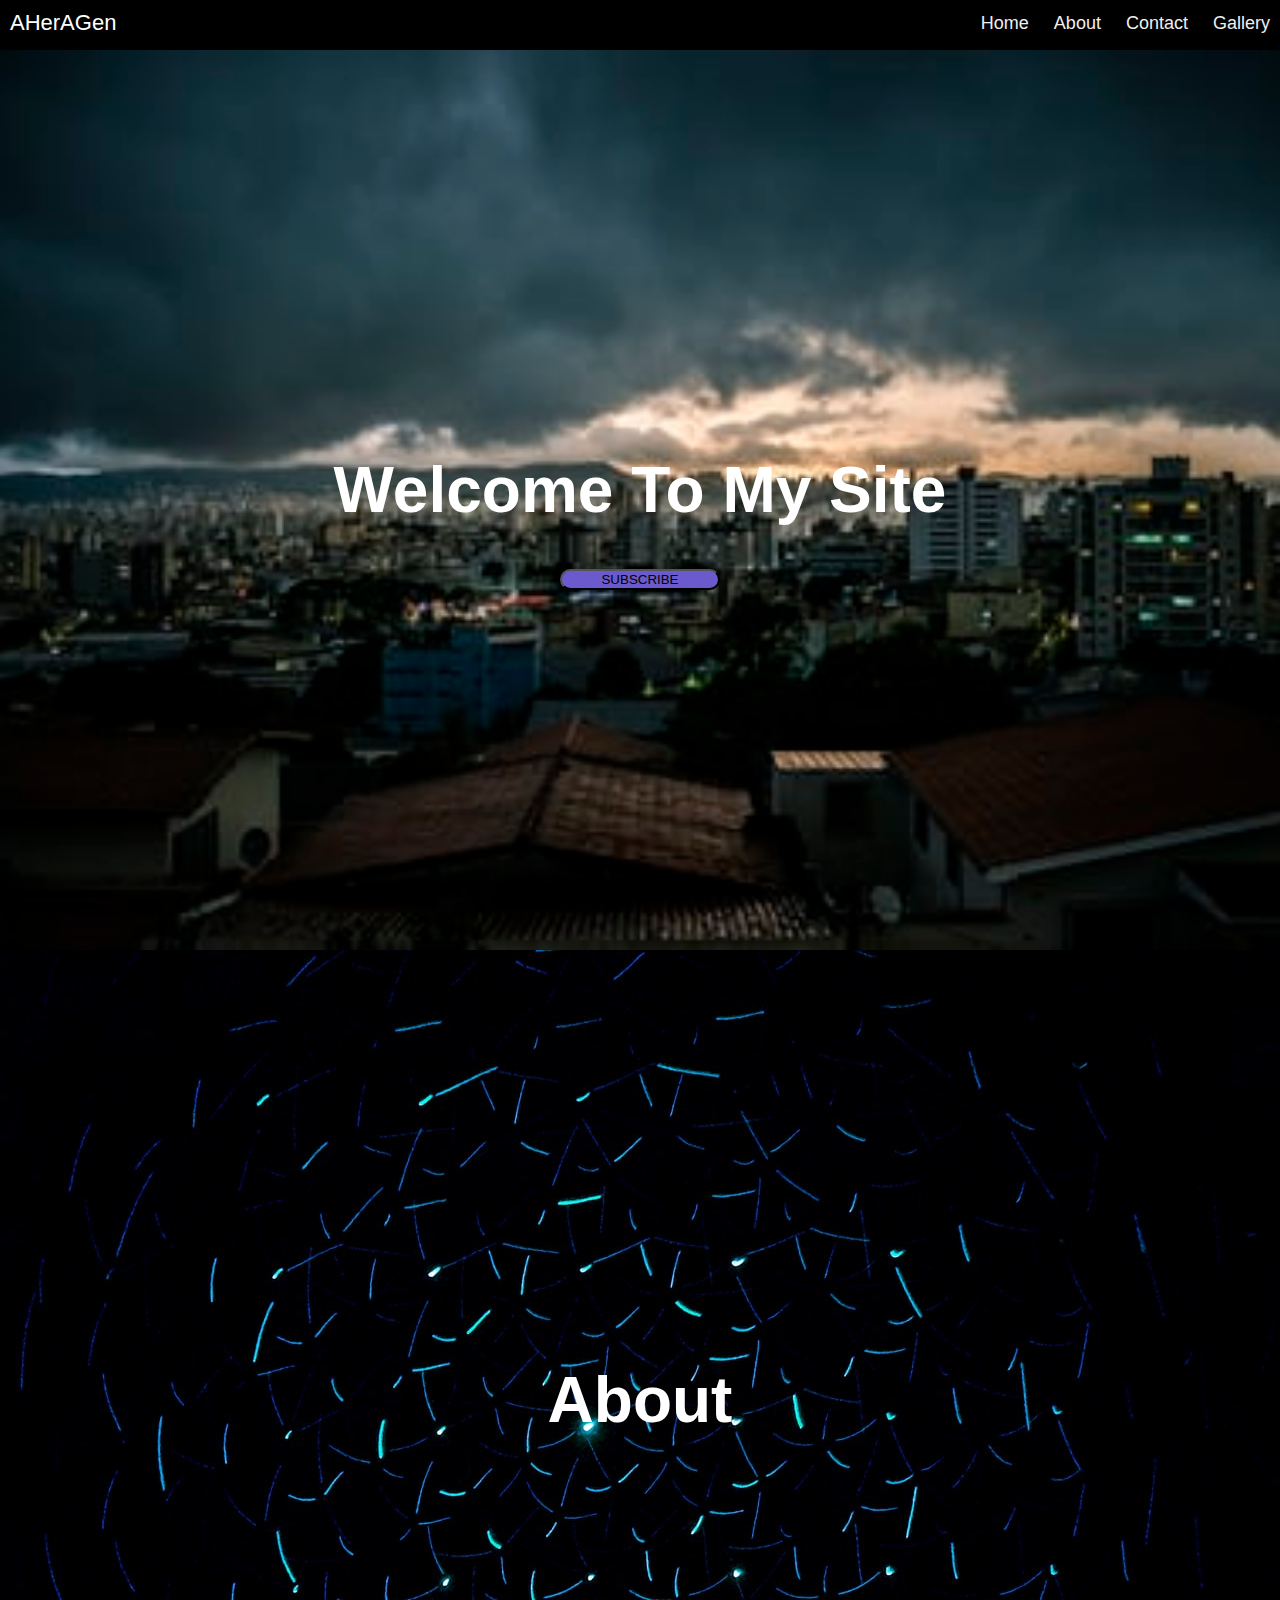
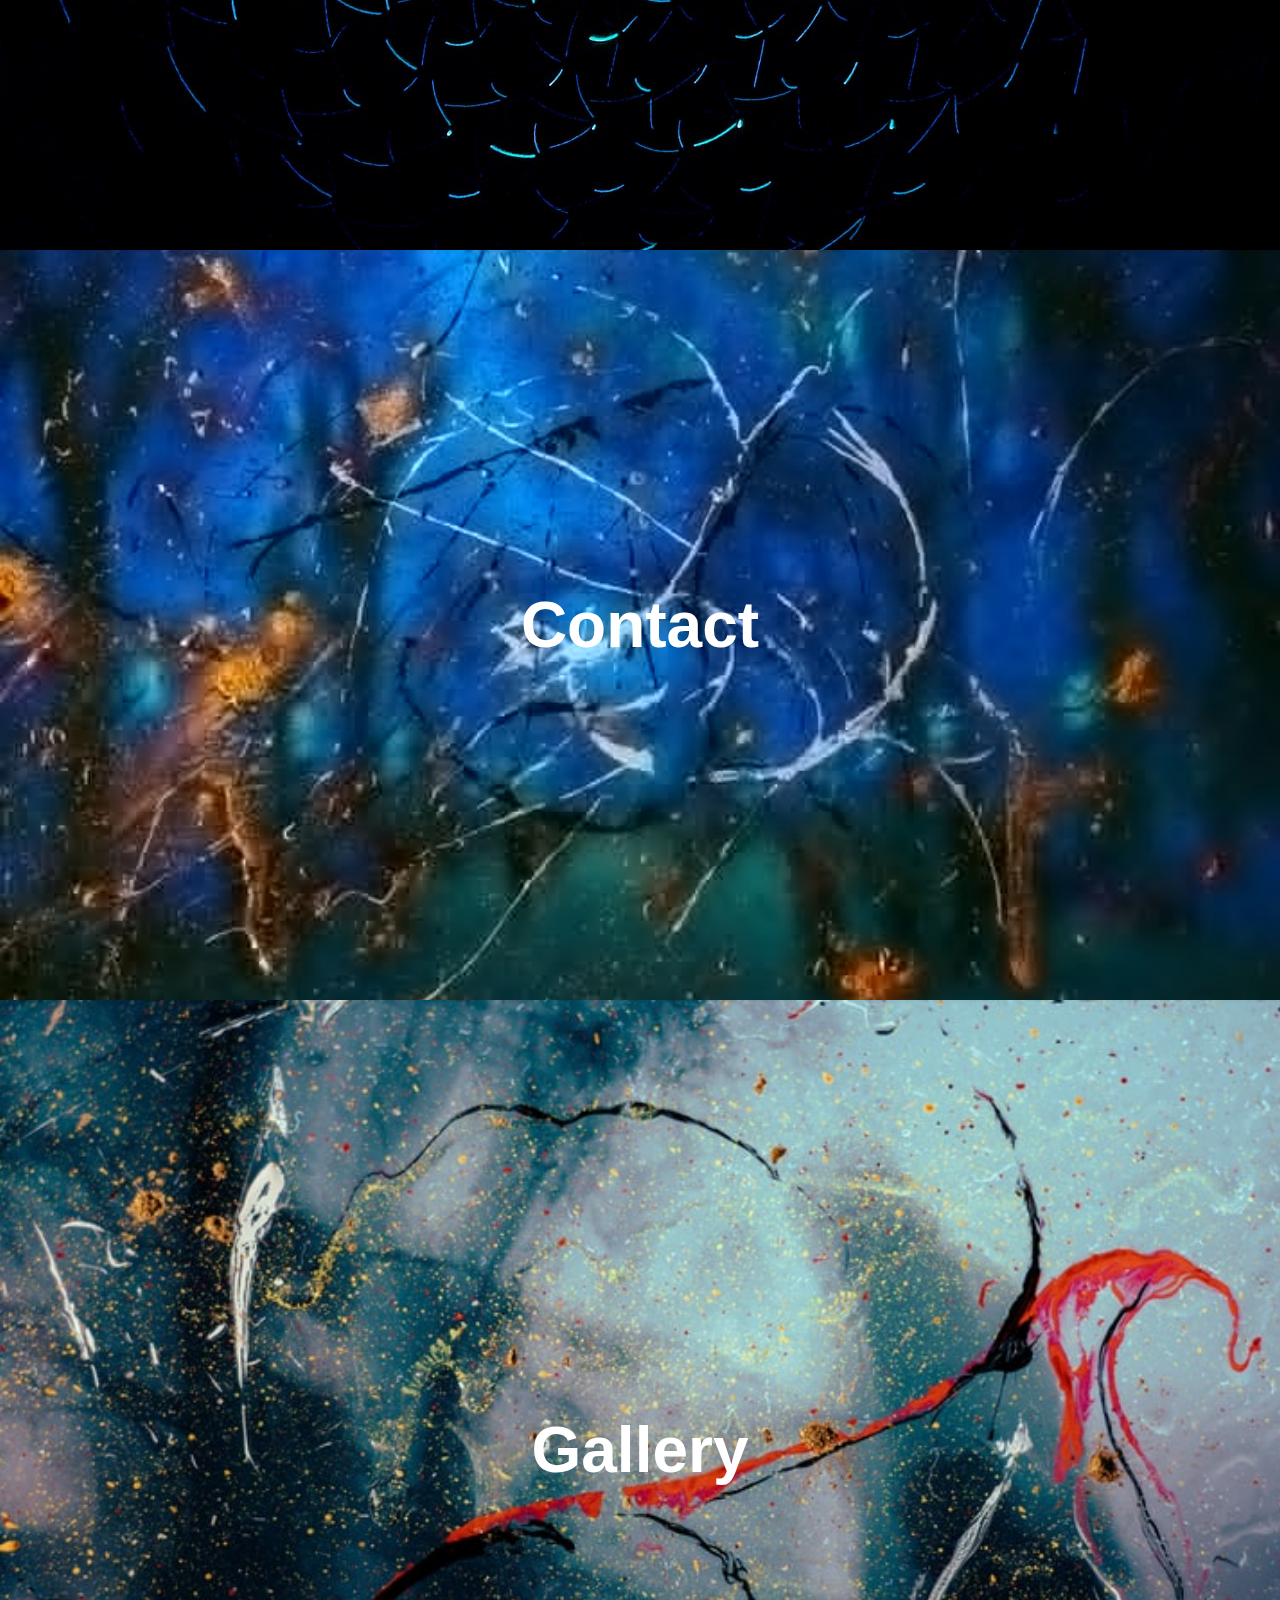
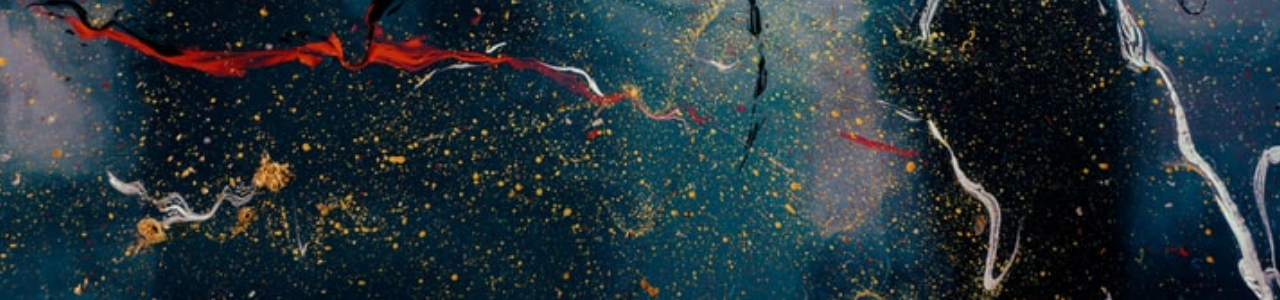
<file: index.html>
<!DOCTYPE html>
<html lang="en">
<head>
    <meta charset="UTF-8">
    <meta http-equiv="X-UA-Compatible" content="IE=edge">
    <meta name="viewport" content="width=device-width, initial-scale=1.0">
    <link rel="shortcut icon" href="./image/favicon1.png">
    <link rel="stylesheet" href="./style.css">
    <title>AHerAGen</title>
</head>
<body>
    <div class="nav">
        <input type="checkbox" id="nav-check">
        <div class="nav-header">
          <div class="nav-title">
            AHerAGen
          </div>
        </div>
        <div class="nav-btn">
          <label for="nav-check">
            <span></span>
            <span></span>
            <span></span>
          </label>
        </div>
        
        <div class="nav-links">
          <a href="#home">Home</a>
          <a href="#about">About</a>
          <a href="#contact">Contact</a>
          <a href="#gallery">Gallery</a>
        </div>
      </div>

      <section id="home">
        <h1>Welcome To My Site</h1>
        
        <button id="myBtn">SUBSCRIBE</button>
        <div id="myModal" class="modal">

            <!-- Modal content -->
            <div class="modal-content">
              <span class="close">&times;</span>
              <p></p>
              <label for="username">Nama Lengkap</label><br><br>
                <input type="text" id="username" required><br><br>

                <!-- &nbsp;&nbsp;&nbsp;&nbsp;&nbsp;&nbsp;&nbsp; -->
                <label for="email">No Telepon</label><br><br>
                <input type="email" id="email" required><br><br>

                <label for="phone">Email</label><br><br>
                <input type="phone" id="phone" required><br><br><br>

                <button type="submit" id="myBtn1" >Submit</button>

            </div>
          
          </div>
        <!-- <p class="lead">Lorem ipsum dolor sit, amet consectetur adipisicing elit. Commodi, quis!</p> -->
      </section>
      <section id="about">
          <h1>About</h1>
          <!-- <p class="lead">Lorem ipsum dolor sit, amet consectetur adipisicing elit. Commodi, quis!</p> -->
      </section>
      <section id="contact">
          <h1>Contact</h1>
          <!-- <p class="lead">Lorem ipsum dolor sit, amet consectetur adipisicing elit. Commodi, quis!</p> -->
      </section>
      <section id="gallery">
          <h1>Gallery</h1>
          <!-- Trigger/Open The Modal -->

          

        <!-- Trigger/Open The Modal -->
<!-- <button id="myBtn1">Open Modal</button> -->

<!-- The Modal -->
<div id="myModal1" class="modal1">

  <!-- Modal content -->
  <div class="modal1-content">
    <span class="close1">&times;</span>
    <p>Selamat Anda Berhasil guys</p>
  </div>

</div>



          <!-- <p class="lead">Lorem ipsum dolor sit, amet consectetur adipisicing elit. Commodi, quis!</p> -->
      </section>
    </div>
    

<script>
// Get the modal
var modal1 = document.getElementById("myModal1");

// Get the button that opens the modal
var btn = document.getElementById("myBtn1");

// Get the <span> element that closes the modal
var span = document.getElementsByClassName("close1")[0];

// When the user clicks the button, open the modal 
btn.onclick = function() {
  modal1.style.display = "block";
}

// When the user clicks on <span> (x), close the modal
span.onclick = function() {
  modal1.style.display = "none";
}

// When the user clicks anywhere outside of the modal, close it
window.onclick = function(event) {
  if (event.target == modal1) {
    modal1.style.display = "none";
  }
}






    // Get the modal
var modal = document.getElementById("myModal");

// Get the button that opens the modal
var btn = document.getElementById("myBtn");

// Get the <span> element that closes the modal
var span = document.getElementsByClassName("close")[0];

// When the user clicks the button, open the modal 
btn.onclick = function() {
  modal.style.display = "block";
}

// When the user clicks on <span> (x), close the modal
span.onclick = function() {
  modal.style.display = "none";
}

// When the user clicks anywhere outside of the modal, close it
window.onclick = function(event) {
  if (event.target == modal) {
    modal.style.display = "none";
  }
}
</script>
</body>
</html>
</file>
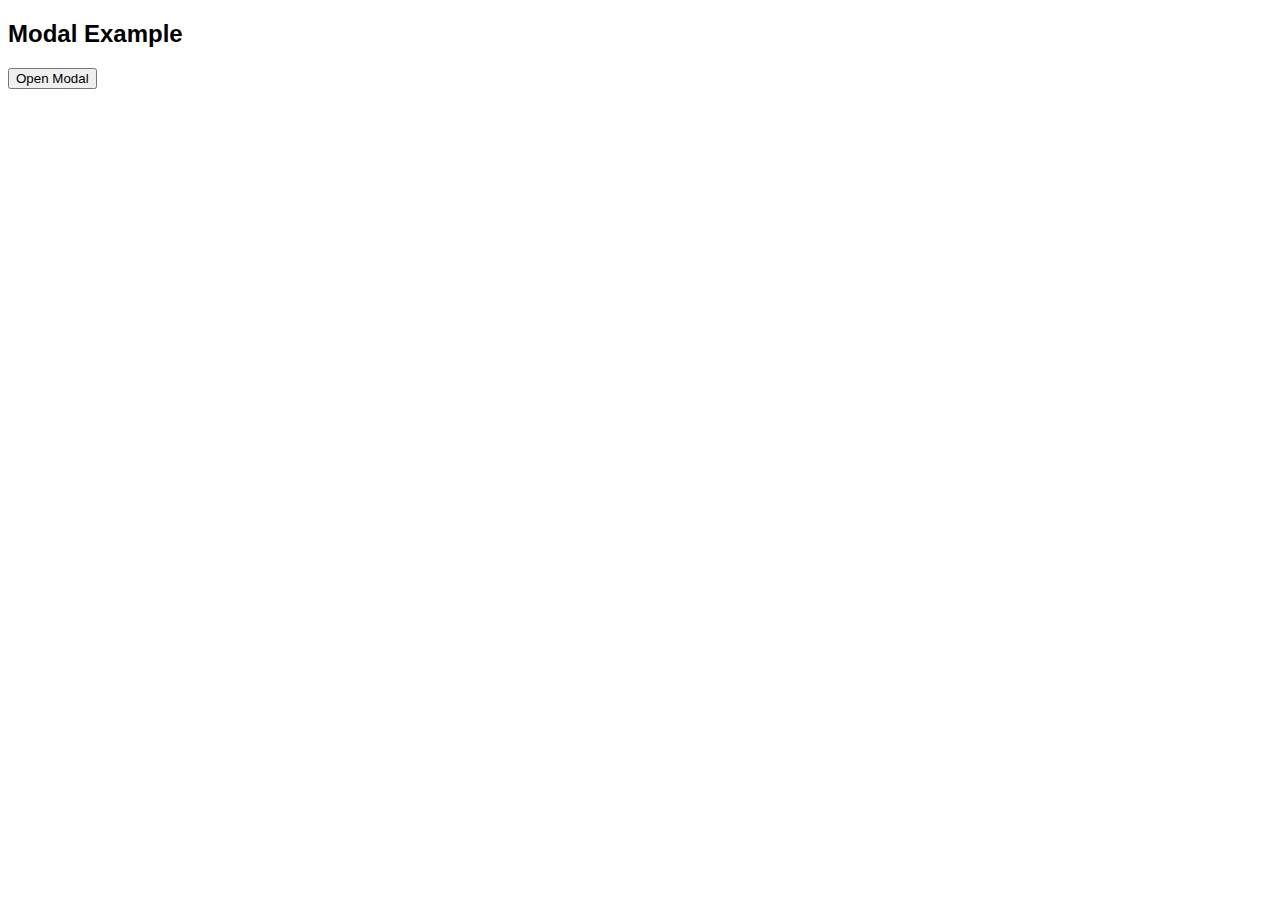
<file: modal.html>
<!DOCTYPE html>
<html>
<head>
<meta name="viewport" content="width=device-width, initial-scale=1">
<style>
body {font-family: Arial, Helvetica, sans-serif;}

/* The Modal (background) */
.modal1 {
  display: none; /* Hidden by default */
  position: fixed; /* Stay in place */
  z-index: 1; /* Sit on top */
  padding-top: 100px; /* Location of the box */
  left: 0;
  top: 0;
  width: 100%; /* Full width */
  height: 100%; /* Full height */
  overflow: auto; /* Enable scroll if needed */
  background-color: rgb(0,0,0); /* Fallback color */
  background-color: rgba(0,0,0,0.4); /* Black w/ opacity */
}

/* Modal Content */
.modal1-content {
  background-color: #fefefe;
  margin: auto;
  padding: 20px;
  border: 1px solid #888;
  width: 80%;
}

/* The Close Button */
.close1 {
  color: #aaaaaa;
  float: right;
  font-size: 28px;
  font-weight: bold;
}

.close1:hover,
.close1:focus {
  color: #000;
  text-decoration: none;
  cursor: pointer;
}
</style>
</head>
<body>

<h2>Modal Example</h2>

<!-- Trigger/Open The Modal -->
<button id="myBtn1">Open Modal</button>

<!-- The Modal -->
<div id="myModal1" class="modal1">

  <!-- Modal content -->
  <div class="modal1-content">
    <span class="close1">&times;</span>
    <p>Some text in the Modal..</p>
  </div>

</div>

<script>
// Get the modal
var modal1 = document.getElementById("myModal1");

// Get the button that opens the modal
var btn = document.getElementById("myBtn1");

// Get the <span> element that closes the modal
var span = document.getElementsByClassName("close")[0];

// When the user clicks the button, open the modal 
btn.onclick = function() {
  modal1.style.display = "block";
}

// When the user clicks on <span> (x), close the modal
span.onclick = function() {
  modal1.style.display = "none";
}

// When the user clicks anywhere outside of the modal, close it
window.onclick = function(event) {
  if (event.target == modal1) {
    modal1.style.display = "none";
  }
}
</script>

</body>
</html>
</file>
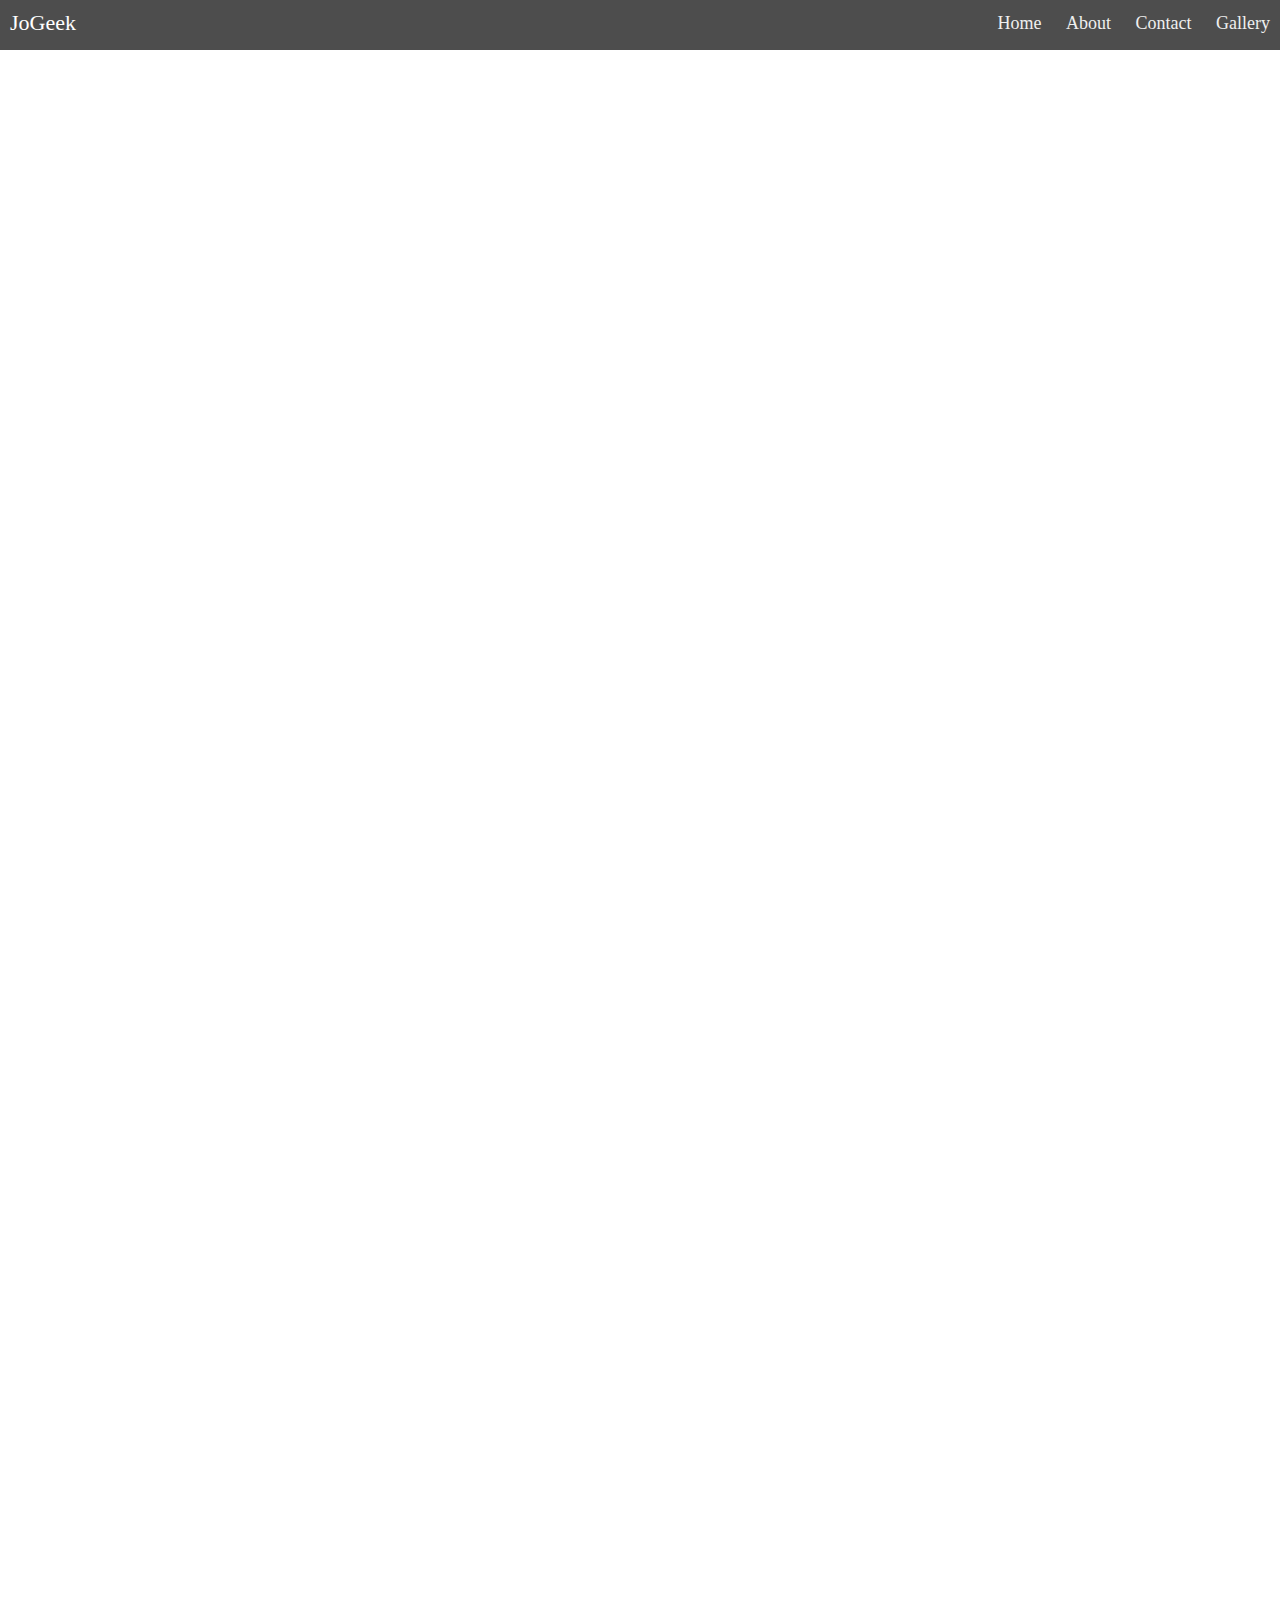
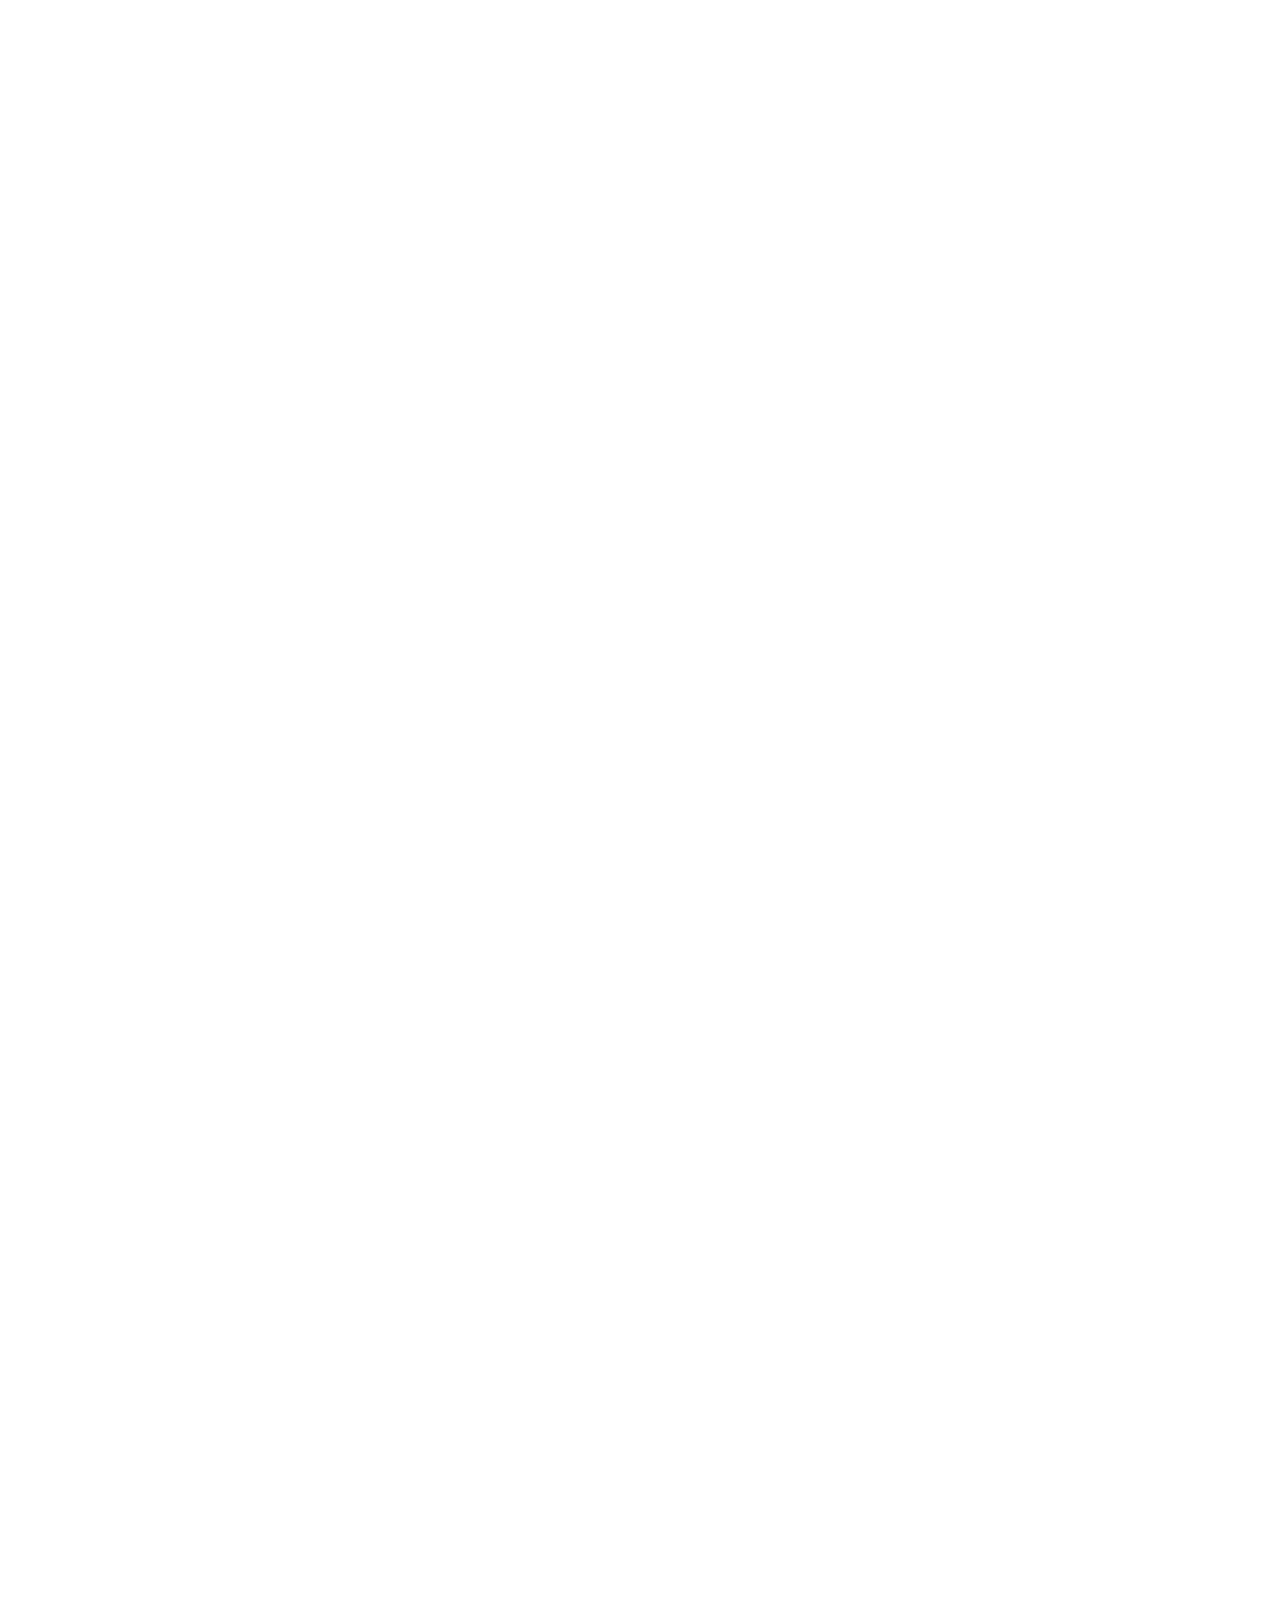
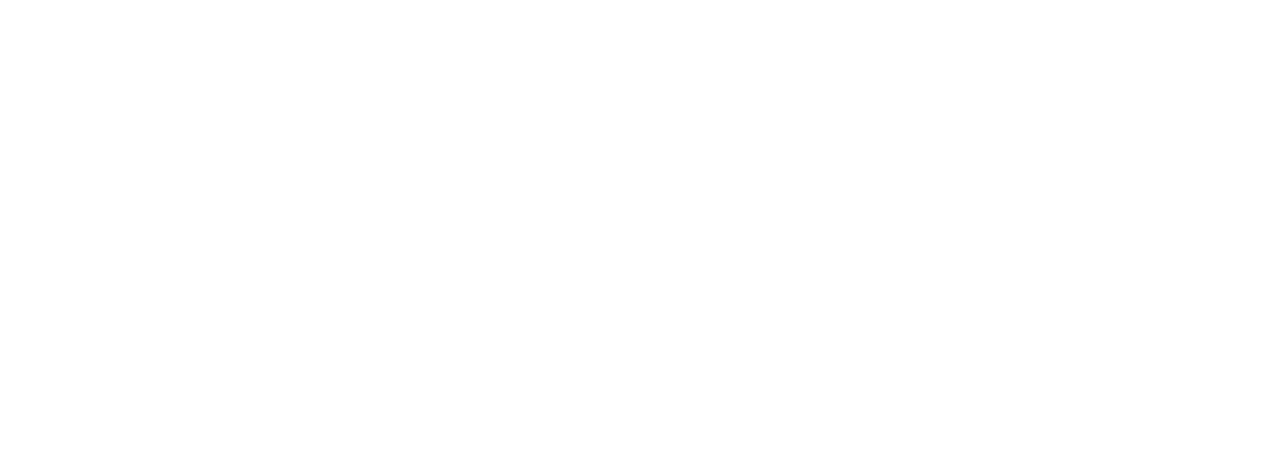
<file: test/coba.html>
<!DOCTYPE html>
<html lang="en">
<head>
    <meta charset="UTF-8">
    <meta http-equiv="X-UA-Compatible" content="IE=edge">
    <meta name="viewport" content="width=device-width, initial-scale=1.0">
    <link rel="stylesheet" href="./coba.css">
    <title>Document</title>
</head>
<body>
    <div class="nav">
        <input type="checkbox" id="nav-check">
        <div class="nav-header">
          <div class="nav-title">
            JoGeek
          </div>
        </div>
        <div class="nav-btn">
          <label for="nav-check">
            <span></span>
            <span></span>
            <span></span>
          </label>
        </div>
        
        <div class="nav-links">
          <a href="#home">Home</a>
          <a href="#about">About</a>
          <a href="#contact">Contact</a>
          <a href="#gallery">Gallery</a>
        </div>
      </div>

      <section id="home">
        <h1>Welcome To My Site</h1>
        <!-- <p class="lead">Lorem ipsum dolor sit, amet consectetur adipisicing elit. Commodi, quis!</p> -->
      </section>
      <section id="about">
          <h1>About</h1>
          <!-- <p class="lead">Lorem ipsum dolor sit, amet consectetur adipisicing elit. Commodi, quis!</p> -->
      </section>
      <section id="contact">
          <h1>Contact</h1>
          <!-- <p class="lead">Lorem ipsum dolor sit, amet consectetur adipisicing elit. Commodi, quis!</p> -->
      </section>
      <section id="gallery">
          <h1>Gallery</h1>
          <!-- <p class="lead">Lorem ipsum dolor sit, amet consectetur adipisicing elit. Commodi, quis!</p> -->
      </section>
    </div>
</body>
</html>
</file>
<file: style.css>
* {
    box-sizing: border-box;
  }
  
  body {
    margin: 0px;
    font-family: 'segoe ui';
  }
  
  .nav {
    height: 50px;
    width: 100%;
    background-color:black;
    opacity: 1.9;
    position: relative;
  }
  
  .nav > .nav-header {
    display: inline;
  }
  
  .nav > .nav-header > .nav-title {
    display: inline-block;
    font-size: 22px;
    color: #fff;
    padding: 10px 10px 10px 10px;
  }
  
  .nav > .nav-btn {
    display: none;
  }
  
  .nav > .nav-links {
    display: inline;
    float: right;
    font-size: 18px;
  }
  
  .nav > .nav-links > a {
    display: inline-block;
    padding: 13px 10px 13px 10px;
    text-decoration: none;
    color: #efefef;
  }
  
  .nav > .nav-links > a:hover {
    background-color: rgba(0, 0, 0, 0.3);
  }
  
  .nav > #nav-check {
    display: none;
  }

  section {
    display: flex;
    flex-direction: column;
    align-items: center;
    justify-content: center;
    text-align: center;
    width: 100%;
    height: 100vh;
    
   
    /* Scroll Snap */
    scroll-snap-align: center;
  }
  
  section h1 {
    font-size: 4rem;
    color: white;
  }
  
  /* Section Images */
  section#home {
    background: url('./image/img0.jpeg') no-repeat center center/cover;;
  }
  
  section#about {
    background: url('./image/img1.jpeg') no-repeat center center/cover;;
  }
  
  section#contact {
    background: url('./image/img2.jpeg.crdownload') no-repeat center center/cover;
    height: 750px;
  }
  
  section#gallery {
    background: url('./image/img3.jpeg') no-repeat center center/cover;;
  }
  

  /* MY MODAL */

  body {font-family: Arial, Helvetica, sans-serif;}

  /* The Modal (background) */
  .modal {
    display: none; /* Hidden by default */
    position: fixed; /* Stay in place */
    z-index: 1; /* Sit on top */
    padding-top: 100px; /* Location of the box */
    left: 0;
    top: 0;
    width: 100%; /* Full width */
    height: 100%; /* Full height */
    overflow: auto; /* Enable scroll if needed */
    background-color: rgb(0,0,0); /* Fallback color */
    background-color: rgba(0,0,0,0.4); /* Black w/ opacity */
  }
  
  /* Modal Content */
  .modal-content {
    background-color: #fefefe;
    margin: auto;
    padding: 20px;
    border: 1px solid #888;
    width: 60%;
    height: 350px;
    border-radius: 20px;
  }
  
  /* The Close Button */
  .close {
    color: #aaaaaa;
    float: right;
    font-size: 28px;
    font-weight: bold;
  }
  
  .close:hover,
  .close:focus {
    color: #000;
    text-decoration: none;
    cursor: pointer;
  }

  input {
      border-radius: 20px;
  }
  
  button {
      width: 160px;
      border-radius: 20px;
      background-color: slateblue;
  }

  /* MY MODAL */


  /* MY MODAL LAGI */


  .modal1 {
    display: none; /* Hidden by default */
    position: fixed; /* Stay in place */
    z-index: 1; /* Sit on top */
    padding-top: 100px; /* Location of the box */
    left: 0;
    top: 0;
    width: 100%; /* Full width */
    height: 100%; /* Full height */
    overflow: auto; /* Enable scroll if needed */
    background-color: rgb(0,0,0); /* Fallback color */
    background-color: rgba(0,0,0,0.4); /* Black w/ opacity */
  }
  
  /* Modal Content */
  .modal1-content {
    background-color: #fefefe;
    margin: auto;
    padding: 20px;
    border: 1px solid #888;
    border-radius: 20px;
    width: 80%;
  }

/* The Close Button */
.close1 {
    color: #aaaaaa;
    float: right;
    font-size: 28px;
    font-weight: bold;
  }
  
  .close1:hover,
  .close1:focus {
    color: #000;
    text-decoration: none;
    cursor: pointer;
  }  

  /* MY MODAL LAGI */
  
  @media (max-width:600px) {
    .nav > .nav-btn {
      display: inline-block;
      position: absolute;
      right: 0px;
      top: 0px;
    }
    .nav > .nav-btn > label {
      display: inline-block;
      width: 50px;
      height: 10px;
      padding: 13px;
    }
    .nav > .nav-btn > label:hover,.nav  #nav-check:checked ~ .nav-btn > label {
      background-color: rgba(0, 0, 0, 0.3);
    }
    .nav > .nav-btn > label > span {
      display: block;
      width: 25px;
      height: 10px;
      border-top: 2px solid #eee;
    }
    .nav > .nav-links {
      position: absolute;
      display: block;
      width: 50%;
      background-color: #333;
      height: 0px;
      transition: all 0.3s ease-in;
      overflow-y: hidden;
      top: 50px;
      left: 0px;
    }
    .nav > .nav-links > a {
      display: block;
      width: 100%;
    }
    .nav > #nav-check:not(:checked) ~ .nav-links {
      height: 0px;
    }
    .nav > #nav-check:checked ~ .nav-links {
      height: calc(40vh - 50px);
      border-radius: 20px;
      overflow-y: auto;
    }
  }
</file>
<file: test/coba.css>
* {
    box-sizing: border-box;
  }
  
  body {
    margin: 0px;
    font-family: 'segoe ui';
  }
  
  .nav {
    height: 50px;
    width: 100%;
    background-color: #4d4d4d;
    position: relative;
  }
  
  .nav > .nav-header {
    display: inline;
  }
  
  .nav > .nav-header > .nav-title {
    display: inline-block;
    font-size: 22px;
    color: #fff;
    padding: 10px 10px 10px 10px;
  }
  
  .nav > .nav-btn {
    display: none;
  }
  
  .nav > .nav-links {
    display: inline;
    float: right;
    font-size: 18px;
  }
  
  .nav > .nav-links > a {
    display: inline-block;
    padding: 13px 10px 13px 10px;
    text-decoration: none;
    color: #efefef;
  }
  
  .nav > .nav-links > a:hover {
    background-color: rgba(0, 0, 0, 0.3);
  }
  
  .nav > #nav-check {
    display: none;
  }

  section {
    display: flex;
    flex-direction: column;
    align-items: center;
    justify-content: center;
    text-align: center;
    width: 100%;
    height: 100vh;
    
   
    /* Scroll Snap */
    scroll-snap-align: center;
  }
  
  section h1 {
    font-size: 4rem;
    color: white;
  }
  
  /* Section Images */
  section#home {
    background: url('https://source.unsplash.com/bZZp1PmHI0E/1600x900') no-repeat center center/cover;;
  }
  
  section#about {
    background: url('https://images.unsplash.com/photo-1612333974659-0e6ee8c3d8e2?ixlib=rb-1.2.1&ixid=MXwxMjA3fDB8MHxwaG90by1wYWdlfHx8fGVufDB8fHw%3D&auto=format&fit=crop&w=751&q=80') no-repeat center center/cover;;
  }
  
  section#contact {
    background: url('https://source.unsplash.com/K2tdx2mFDHc/1600x900') no-repeat center center/cover;;
  }
  
  section#gallery {
    background: url('https://source.unsplash.com/2aAHlfDOhJM/1600x900') no-repeat center center/cover;;
  }
  
  
  @media (max-width:600px) {
    .nav > .nav-btn {
      display: inline-block;
      position: absolute;
      right: 0px;
      top: 0px;
    }
    .nav > .nav-btn > label {
      display: inline-block;
      width: 50px;
      height: 10px;
      padding: 13px;
    }
    .nav > .nav-btn > label:hover,.nav  #nav-check:checked ~ .nav-btn > label {
      background-color: rgba(0, 0, 0, 0.3);
    }
    .nav > .nav-btn > label > span {
      display: block;
      width: 25px;
      height: 10px;
      border-top: 2px solid #eee;
    }
    .nav > .nav-links {
      position: absolute;
      display: block;
      width: 50%;
      background-color: #333;
      height: 0px;
      transition: all 0.3s ease-in;
      overflow-y: hidden;
      top: 50px;
      left: 0px;
    }
    .nav > .nav-links > a {
      display: block;
      width: 100%;
    }
    .nav > #nav-check:not(:checked) ~ .nav-links {
      height: 0px;
    }
    .nav > #nav-check:checked ~ .nav-links {
      height: calc(100vh - 50px);
      overflow-y: auto;
    }
  }
</file>
